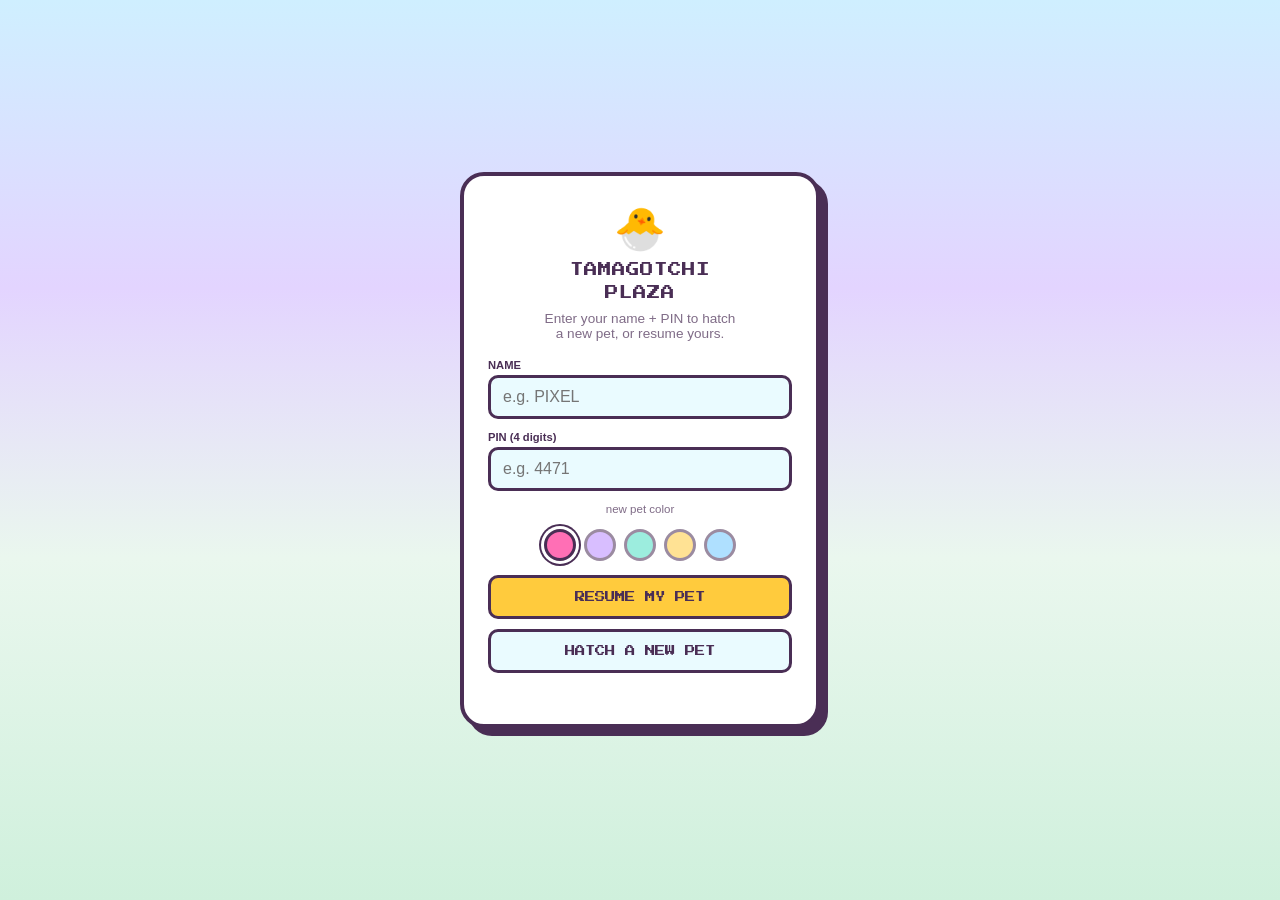
<file: index.html>
<!DOCTYPE html>
<html lang="en">
<head>
<meta charset="UTF-8">
<meta name="viewport" content="width=device-width, initial-scale=1.0, maximum-scale=1.0, user-scalable=no">
<title>Tamagotchi Plaza</title>
<link rel="icon" href="data:image/svg+xml,<svg xmlns=%22http://www.w3.org/2000/svg%22 viewBox=%220 0 100 100%22><text y=%22.9em%22 font-size=%2290%22>🎮</text></svg>">
<link rel="stylesheet" href="css/pet-tokens.css">
<style>
  *,*::before,*::after{box-sizing:border-box}
  html,body{margin:0;padding:0;min-height:100%;overflow-x:hidden}
  body{
    font-family:var(--font-shell);color:var(--ink);
    background:linear-gradient(180deg,var(--shell-blue) 0%,var(--shell-lavender) 32%,#EAF7EE 62%,#CFF0DC 100%);
    min-height:100vh;display:flex;flex-direction:column;align-items:center;
  }

  /* ---------- HUD ---------- */
  .hud{
    width:100%;box-sizing:border-box;
    background:var(--cream);border-bottom:4px solid var(--ink);
    display:flex;align-items:center;justify-content:space-between;
    padding:10px 20px;gap:12px;position:sticky;top:0;z-index:20;
  }
  .hud-pet{display:flex;align-items:center;gap:10px}
  .hud-avatar{width:44px;height:44px;border-radius:12px;background:var(--px-mint);border:3px solid var(--ink);display:flex;align-items:center;justify-content:center;overflow:hidden}
  .hud-avatar canvas{width:100%;height:100%}
  .hud-name{font-family:var(--font-screen);font-size:.6rem;line-height:1.4}
  .hud-stage{font-size:.75rem;opacity:.7}
  .hud-points{font-family:var(--font-screen);font-size:.6rem;background:var(--gold);border:3px solid var(--ink);border-radius:20px;padding:8px 14px;white-space:nowrap}

  /* ---------- identify screen ---------- */
  .identify-wrap{
    flex:1;width:100%;display:flex;align-items:center;justify-content:center;padding:24px 16px;
  }
  .identify-card{
    background:white;border:4px solid var(--ink);border-radius:24px;
    box-shadow:8px 8px 0 var(--ink);padding:28px 24px;max-width:360px;width:100%;
    text-align:center;
  }
  .identify-emoji{font-size:2.6rem;display:block;margin-bottom:6px;animation:hubFloat 3s ease-in-out infinite}
  @keyframes hubFloat{0%,100%{transform:translateY(0)}50%{transform:translateY(-8px)}}
  .identify-title{font-family:var(--font-screen);font-size:.85rem;margin:0 0 6px;line-height:1.7}
  .identify-sub{font-size:.85rem;opacity:.7;margin:0 0 18px}
  .identify-field{text-align:left;margin-bottom:12px}
  .identify-field label{display:block;font-size:.7rem;font-weight:700;margin-bottom:4px}
  .identify-field input{
    width:100%;font-family:var(--font-shell);font-size:1rem;padding:10px 12px;
    border:3px solid var(--ink);border-radius:10px;background:var(--screen-bg);
  }
  .swatch-row{display:flex;gap:8px;justify-content:center;margin:14px 0}
  .swatch{
    width:32px;height:32px;border-radius:50%;border:3px solid var(--ink);
    padding:0;cursor:pointer;opacity:.55;
  }
  .swatch.selected{opacity:1;box-shadow:0 0 0 3px #fff,0 0 0 5px var(--ink)}
  .identify-actions{display:flex;flex-direction:column;gap:10px;margin-top:8px}
  .px-btn{
    font-family:var(--font-screen);font-size:.65rem;padding:14px 16px;
    border-radius:10px;border:3px solid var(--ink);background:var(--px-gold);
    color:var(--ink);cursor:pointer;touch-action:manipulation;
  }
  .px-btn:active{transform:translateY(2px)}
  .px-btn-ghost{background:var(--screen-bg)}
  .identify-error{font-size:.75rem;color:#C0335B;min-height:1.2em;margin:8px 0 0}

  /* ---------- plaza screen ---------- */
  .plaza-wrap{display:none;flex:1;width:100%;flex-direction:column;align-items:center;padding:20px 16px 30px}
  .plaza-wrap.active{display:flex}
  .identify-screen{display:flex}
  .identify-screen.hidden{display:none}

  .plaza-3d-wrap{position:relative;width:min(94vw,760px);margin-bottom:20px}
  #plaza-3d-canvas{
    width:100%;aspect-ratio:4/3;display:block;
    border:4px solid var(--ink);border-radius:20px;
    touch-action:none;cursor:pointer;background:var(--shell-blue);
  }
  .plaza-loading{
    position:absolute;inset:0;display:flex;align-items:center;justify-content:center;
    font-family:var(--font-screen);font-size:.6rem;color:var(--ink);
    background:var(--shell-blue);border:4px solid var(--ink);border-radius:20px;
  }
  .plaza-loading.hidden{display:none}

  .plaza-title{font-family:var(--font-screen);font-size:clamp(.7rem,3vw,1rem);text-align:center;margin:0 0 18px}

  .game-grid{
    display:grid;grid-template-columns:repeat(auto-fit,minmax(190px,1fr));
    gap:18px;width:100%;max-width:760px;
  }
  .game-card{
    position:relative;background:white;border-radius:20px;border:4px solid var(--ink);
    box-shadow:6px 6px 0 var(--ink);padding:26px 14px 16px;text-align:center;
    display:flex;flex-direction:column;align-items:center;gap:8px;
    transition:transform .1s,box-shadow .1s;cursor:pointer;touch-action:manipulation;
    font:inherit;color:var(--ink);
  }
  .game-card:hover{transform:translate(-2px,-2px);box-shadow:8px 8px 0 var(--ink)}
  .game-card:active{transform:translate(4px,4px);box-shadow:2px 2px 0 var(--ink)}
  .game-card:focus-visible{outline:3px solid var(--px-purple);outline-offset:3px}
  .card-roof{position:absolute;top:-4px;left:-4px;right:-4px;height:14px;border-radius:20px 20px 0 0;background:var(--card-roof,var(--accent))}
  .card-emoji{font-size:clamp(2.2rem,7vw,2.8rem);line-height:1}
  .card-title{font-family:var(--font-screen);font-size:clamp(.48rem,2.3vw,.62rem);line-height:1.6;margin:0}
  .card-desc{font-size:clamp(.72rem,2.3vw,.85rem);opacity:.7;margin:0;line-height:1.4}
  .card-tag{font-family:var(--font-screen);font-size:.4rem;padding:4px 9px;border-radius:20px;border:2px solid var(--ink);margin-top:2px}
  .tag-solo{background:var(--px-mint)}
  .tag-multi{background:var(--px-gold)}

  .plaza-footer{margin-top:24px;font-family:var(--font-screen);font-size:.36rem;opacity:.55;text-align:center;line-height:2}

  .toast{
    position:fixed;left:50%;bottom:26px;transform:translateX(-50%) translateY(20px);
    font-family:var(--font-screen);font-size:.6rem;background:var(--ink);color:#fff;
    padding:12px 18px;border-radius:12px;opacity:0;pointer-events:none;
    transition:opacity .25s,transform .25s;z-index:50;text-align:center;max-width:80vw;
  }
  .toast.show{opacity:1;transform:translateX(-50%) translateY(0)}
</style>
</head>
<body>

<div class="hud" id="hud" style="display:none;">
  <div class="hud-pet">
    <div class="hud-avatar"><canvas id="hud-avatar-canvas" width="44" height="44"></canvas></div>
    <div>
      <div class="hud-name" id="hud-name">PET</div>
      <div class="hud-stage" id="hud-stage">Baby</div>
    </div>
  </div>
  <div class="hud-points" id="hud-points">0 PTS</div>
</div>

<div class="identify-wrap identify-screen" id="screen-identify">
  <div class="identify-card">
    <span class="identify-emoji">🐣</span>
    <p class="identify-title">TAMAGOTCHI<br>PLAZA</p>
    <p class="identify-sub">Enter your name + PIN to hatch<br>a new pet, or resume yours.</p>

    <div class="identify-field">
      <label for="name-input">NAME</label>
      <input type="text" id="name-input" maxlength="12" placeholder="e.g. PIXEL" autocomplete="off">
    </div>
    <div class="identify-field">
      <label for="pin-input">PIN (4 digits)</label>
      <input type="text" id="pin-input" maxlength="6" placeholder="e.g. 4471" autocomplete="off" inputmode="numeric">
    </div>

    <p class="identify-sub" style="margin:0 0 6px;font-size:.72rem;">new pet color</p>
    <div class="swatch-row" id="swatch-row"></div>

    <div class="identify-actions">
      <button class="px-btn" id="resume-btn">RESUME MY PET</button>
      <button class="px-btn px-btn-ghost" id="hatch-btn">HATCH A NEW PET</button>
    </div>
    <p class="identify-error" id="identify-error"></p>
  </div>
</div>

<div class="plaza-wrap" id="screen-plaza">
  <div class="plaza-3d-wrap" id="plaza-3d-wrap">
    <canvas id="plaza-3d-canvas"></canvas>
    <div class="plaza-loading" id="plaza-loading">loading plaza...</div>
  </div>

  <p class="plaza-title">🏙️ CHOOSE A LOCATION</p>

  <div class="game-grid" id="game-grid" style="display:none;">

    <button class="game-card" data-location="home" style="--card-roof:var(--accent);">
      <span class="card-roof"></span>
      <span class="card-emoji">🏠</span>
      <p class="card-title">HOME</p>
      <p class="card-desc">Feed, clean &amp; tuck<br>your pet in</p>
      <span class="card-tag tag-solo">1 PLAYER</span>
    </button>

    <button class="game-card" data-location="sky" style="--card-roof:#4DE0C4;">
      <span class="card-roof"></span>
      <span class="card-emoji">🐦</span>
      <p class="card-title">FLAPPY SKY</p>
      <p class="card-desc">Flap through<br>the pipes</p>
      <span class="card-tag tag-solo">1 PLAYER</span>
    </button>

    <button class="game-card" data-location="racetrack" style="--card-roof:#FF7A5C;">
      <span class="card-roof"></span>
      <span class="card-emoji">🏁</span>
      <p class="card-title">RACETRACK</p>
      <p class="card-desc">Mash for<br>TURBO boost</p>
      <span class="card-tag tag-multi">1-2 PLAYERS</span>
    </button>

    <button class="game-card" data-location="clubhouse" style="--card-roof:#FF6FB5;">
      <span class="card-roof"></span>
      <span class="card-emoji">😂</span>
      <p class="card-title">CLUBHOUSE</p>
      <p class="card-desc">First to laugh<br>loses!</p>
      <span class="card-tag tag-multi">1-2 PLAYERS</span>
    </button>

    <button class="game-card" data-location="shop" style="--card-roof:#FFCB3D;">
      <span class="card-roof"></span>
      <span class="card-emoji">🎀</span>
      <p class="card-title">SHOP</p>
      <p class="card-desc">Spend your<br>points</p>
      <span class="card-tag tag-solo">COSMETICS</span>
    </button>

    <button class="game-card" data-location="restaurant" style="--card-roof:#B98AFF;">
      <span class="card-roof"></span>
      <span class="card-emoji">🍕</span>
      <p class="card-title">RESTAURANT</p>
      <p class="card-desc">Cook to the<br>clock</p>
      <span class="card-tag tag-solo">1 PLAYER</span>
    </button>

  </div>

  <p class="plaza-footer">tap a building to visit &nbsp;·&nbsp; open day 2026</p>
</div>

<div class="toast" id="toast"></div>

<script src="js/pet-save.js"></script>
<script src="js/pet-render.js"></script>
<script src="js/vendor/three.min.js"></script>
<script src="js/pet-render-3d.js"></script>
<script>
(function () {
  "use strict";

  var COLOR_SWATCHES = ["#FF6FB5", "#B98AFF", "#4DE0C4", "#FFCB3D", "#6FC8FF"];
  var LOCATION_LABELS = {
    sky: "Flappy Sky", racetrack: "Racetrack", clubhouse: "Clubhouse",
    shop: "Shop", restaurant: "Restaurant",
  };
  var STAGE_LABELS = { baby: "Baby", child: "Child", form: null };
  var FORM_LABELS = { glimmerling: "Glimmerling", wobblet: "Wobblet", grumplet: "Grumplet" };

  var screenIdentify = document.getElementById("screen-identify");
  var screenPlaza = document.getElementById("screen-plaza");
  var hud = document.getElementById("hud");
  var nameInput = document.getElementById("name-input");
  var pinInput = document.getElementById("pin-input");
  var swatchRow = document.getElementById("swatch-row");
  var identifyError = document.getElementById("identify-error");
  var resumeBtn = document.getElementById("resume-btn");
  var hatchBtn = document.getElementById("hatch-btn");
  var toastEl = document.getElementById("toast");
  var hudAvatarCanvas = document.getElementById("hud-avatar-canvas");
  var hudName = document.getElementById("hud-name");
  var hudStage = document.getElementById("hud-stage");
  var hudPoints = document.getElementById("hud-points");

  var chosenColor = COLOR_SWATCHES[0];
  swatchRow.innerHTML = "";
  COLOR_SWATCHES.forEach(function (hex) {
    var btn = document.createElement("button");
    btn.type = "button";
    btn.className = "swatch" + (hex === chosenColor ? " selected" : "");
    btn.style.background = hex;
    btn.setAttribute("aria-label", "Pick color " + hex);
    btn.addEventListener("click", function () {
      chosenColor = hex;
      swatchRow.querySelectorAll(".swatch").forEach(function (s) { s.classList.remove("selected"); });
      btn.classList.add("selected");
    });
    swatchRow.appendChild(btn);
  });

  var toastTimer = null;
  function showToast(text) {
    toastEl.textContent = text;
    toastEl.classList.add("show");
    if (toastTimer) clearTimeout(toastTimer);
    toastTimer = setTimeout(function () { toastEl.classList.remove("show"); }, 2600);
  }

  function showError(text) { identifyError.textContent = text; }

  function stageLabelFor(record) {
    if (record.appearance.growthStage === "form" && record.appearance.form) {
      return FORM_LABELS[record.appearance.form] || "Grown";
    }
    return STAGE_LABELS[record.appearance.growthStage] || "Baby";
  }

  function enterPlaza(record) {
    hudName.textContent = record.identity.name || "PET";
    hudStage.textContent = stageLabelFor(record);
    hudPoints.textContent = record.points.balance + " PTS";
    PetRender.renderPet(hudAvatarCanvas, {
      stage: record.appearance.growthStage,
      form: record.appearance.form,
      baseColor: record.appearance.petColor,
      cosmetics: Object.values(record.appearance.cosmetics.equipped).filter(Boolean),
    });
    hud.style.display = "flex";
    screenIdentify.classList.add("hidden");
    screenPlaza.classList.add("active");
    initPlazaWorld(record);
  }

  // ============================================================
  // 3D PLAZA — Three.js scene; falls back to the plain button grid
  // (already fully wired below) if WebGL isn't available on this device.
  // ============================================================

  var plazaInitialized = false;
  var gameGrid = document.getElementById("game-grid");
  var plaza3dWrap = document.getElementById("plaza-3d-wrap");
  var plazaLoading = document.getElementById("plaza-loading");
  var plazaCanvas = document.getElementById("plaza-3d-canvas");

  function showFallbackGrid() {
    plaza3dWrap.style.display = "none";
    gameGrid.style.display = "";
  }

  var LOCATIONS_3D = [
    { id: "home", color: 0xFF5FA2, roof: 0xE0407F, x: 0, z: 4.6, scale: 1.3 },
    { id: "racetrack", color: 0xFF7A5C, roof: 0xE0563A, x: 0, z: -4.6, scale: 0.9 },
    { id: "sky", color: 0x4DE0C4, roof: 0x35B89E, x: -4.3, z: 2.3, scale: 1.0 },
    { id: "shop", color: 0xFFCB3D, roof: 0xE0A82A, x: 4.3, z: 2.3, scale: 1.0 },
    { id: "clubhouse", color: 0xFF6FB5, roof: 0xE0559A, x: -4.3, z: -2.3, scale: 1.0 },
    { id: "restaurant", color: 0xB98AFF, roof: 0x9A6DE0, x: 4.3, z: -2.3, scale: 1.0 },
  ];

  function buildCheckerTexture() {
    var c = document.createElement("canvas");
    c.width = 64; c.height = 64;
    var ctx = c.getContext("2d");
    ctx.fillStyle = "#F3E9D8";
    ctx.fillRect(0, 0, 64, 64);
    ctx.fillStyle = "#E7D6B8";
    ctx.fillRect(0, 0, 32, 32);
    ctx.fillRect(32, 32, 32, 32);
    var tex = new THREE.CanvasTexture(c);
    tex.wrapS = tex.wrapT = THREE.RepeatWrapping;
    tex.repeat.set(6, 6);
    tex.magFilter = THREE.NearestFilter;
    return tex;
  }

  function buildBuilding(loc) {
    var group = new THREE.Group();
    var s = loc.scale;
    var box = new THREE.Mesh(
      new THREE.BoxGeometry(2 * s, 1.6 * s, 2 * s),
      new THREE.MeshLambertMaterial({ color: loc.color })
    );
    box.position.y = 0.8 * s;
    group.add(box);
    var roof = new THREE.Mesh(
      new THREE.ConeGeometry(1.65 * s, 1.6 * s, 4),
      new THREE.MeshLambertMaterial({ color: loc.roof })
    );
    roof.rotation.y = Math.PI / 4;
    roof.position.y = 1.6 * s + 0.8 * s;
    group.add(roof);
    group.position.set(loc.x, 0, loc.z);
    group.userData.location = loc.id;
    group.traverse(function (n) { n.userData.location = loc.id; });
    return group;
  }

  function buildFountain() {
    var group = new THREE.Group();
    var tiers = [
      { r: 1.1, h: 0.35, y: 0.18, color: 0xF3E9D8 },
      { r: 0.75, h: 0.3, y: 0.5, color: 0xFBF3E4 },
      { r: 0.5, h: 0.22, y: 0.75, color: 0xCFEFFF },
    ];
    tiers.forEach(function (t) {
      var m = new THREE.Mesh(new THREE.CylinderGeometry(t.r, t.r, t.h, 16), new THREE.MeshLambertMaterial({ color: t.color }));
      m.position.y = t.y;
      group.add(m);
    });
    var topper = new THREE.Mesh(new THREE.OctahedronGeometry(0.22, 0), new THREE.MeshLambertMaterial({ color: 0xFF6FB5 }));
    topper.position.y = 1.05;
    group.add(topper);
    group.userData.topper = topper;
    return group;
  }

  function initPlazaWorld(record) {
    if (plazaInitialized) return;
    plazaInitialized = true;

    if (!window.THREE || !PetRender3D.isAvailable()) {
      showFallbackGrid();
      return;
    }

    var renderer;
    try {
      renderer = new THREE.WebGLRenderer({ canvas: plazaCanvas, antialias: true, alpha: true });
    } catch (e) {
      console.warn("Plaza 3D unavailable, using fallback location list:", e);
      showFallbackGrid();
      return;
    }
    renderer.setClearColor(0x000000, 0);

    var scene = new THREE.Scene();
    var rect = plazaCanvas.getBoundingClientRect();
    var w = Math.max(1, rect.width), h = Math.max(1, rect.height);
    plazaCanvas.width = w; plazaCanvas.height = h;
    renderer.setSize(w, h, false);

    var viewSize = 13;
    var aspect = w / h;
    var camera = new THREE.OrthographicCamera(
      -viewSize * aspect / 2, viewSize * aspect / 2, viewSize / 2, -viewSize / 2, 0.1, 100
    );
    camera.position.set(10, 10, 10);
    camera.lookAt(0, 0, 0);

    scene.add(new THREE.AmbientLight(0xffffff, 0.8));
    var sun = new THREE.DirectionalLight(0xffffff, 0.6);
    sun.position.set(6, 10, 4);
    scene.add(sun);

    var ground = new THREE.Mesh(new THREE.CircleGeometry(9, 48), new THREE.MeshLambertMaterial({ map: buildCheckerTexture() }));
    ground.rotation.x = -Math.PI / 2;
    scene.add(ground);

    var buildingGroup = new THREE.Group();
    LOCATIONS_3D.forEach(function (loc) { buildingGroup.add(buildBuilding(loc)); });
    scene.add(buildingGroup);

    var fountain = buildFountain();
    scene.add(fountain);

    var petGroup = PetRender3D.buildPetObject({
      stage: record.appearance.growthStage,
      form: record.appearance.form,
      baseColor: record.appearance.petColor,
      cosmetics: Object.values(record.appearance.cosmetics.equipped).filter(Boolean),
    });
    petGroup.scale.multiplyScalar(0.4);
    petGroup.position.set(0.8, 0.55, 3.2);
    scene.add(petGroup);

    var ambientPets = [];
    [{ color: "#4DE0C4", x: -1.8, z: 1.5 }, { color: "#FFCB3D", x: 1.6, z: -1.3 }].forEach(function (p) {
      var g = PetRender3D.buildPetObject({ stage: "baby", form: null, baseColor: p.color });
      g.scale.multiplyScalar(0.3);
      g.position.set(p.x, 0.4, p.z);
      scene.add(g);
      ambientPets.push({ group: g, baseX: p.x, baseZ: p.z, phase: Math.random() * Math.PI * 2 });
    });

    var raycaster = new THREE.Raycaster();
    var pointer = new THREE.Vector2();
    plazaCanvas.addEventListener("pointerdown", function (e) {
      var r = plazaCanvas.getBoundingClientRect();
      pointer.x = ((e.clientX - r.left) / r.width) * 2 - 1;
      pointer.y = -((e.clientY - r.top) / r.height) * 2 + 1;
      raycaster.setFromCamera(pointer, camera);
      // only the buildings are hit-tested (not ground/fountain/pets), so
      // every hit here is guaranteed to carry a location tag
      var hits = raycaster.intersectObjects(buildingGroup.children, true);
      if (hits.length) {
        var loc = hits[0].object.userData.location;
        if (LOCATION_URLS[loc]) { location.href = LOCATION_URLS[loc]; return; }
        showToast((LOCATION_LABELS[loc] || loc) + " is coming soon!");
      }
    });

    function onResize() {
      var r = plazaCanvas.getBoundingClientRect();
      var nw = Math.max(1, r.width), nh = Math.max(1, r.height);
      plazaCanvas.width = nw; plazaCanvas.height = nh;
      var a = nw / nh;
      camera.left = -viewSize * a / 2; camera.right = viewSize * a / 2;
      camera.top = viewSize / 2; camera.bottom = -viewSize / 2;
      camera.updateProjectionMatrix();
      renderer.setSize(nw, nh, false);
    }
    window.addEventListener("resize", onResize);

    plazaLoading.classList.add("hidden");
    window.__plazaDebug = { camera: camera, locations: LOCATIONS_3D }; // for staff debugging only

    plazaCanvas.addEventListener("webglcontextlost", function () {
      showFallbackGrid();
    });

    function animate(t) {
      if (plaza3dWrap.style.display === "none") return; // stopped: fell back to 2D grid
      var time = t / 1000;
      fountain.userData.topper.position.y = 1.05 + Math.sin(time * 2.4) * 0.06;
      petGroup.rotation.y = Math.sin(time * 0.6) * 0.3;
      petGroup.position.y = 0.55 + Math.sin(time * 1.8) * 0.05;
      ambientPets.forEach(function (p, i) {
        p.group.position.x = p.baseX + Math.sin(time * 0.4 + p.phase) * 0.6;
        p.group.position.z = p.baseZ + Math.cos(time * 0.3 + p.phase) * 0.6;
        p.group.rotation.y = time * 0.5 + p.phase;
      });
      renderer.render(scene, camera);
      requestAnimationFrame(animate);
    }
    requestAnimationFrame(animate);
  }

  resumeBtn.addEventListener("click", function () {
    showError("");
    var key = PetSave.keyFor(nameInput.value, pinInput.value);
    var record = PetSave.load(key);
    if (!record) {
      showError("No pet found for that name + PIN. Check your spelling, or hatch a new one below.");
      return;
    }
    sessionStorage.setItem("active-pet-key", key);
    enterPlaza(record);
  });

  hatchBtn.addEventListener("click", function () {
    showError("");
    if (!nameInput.value.trim() || !pinInput.value.trim()) {
      showError("Enter a name and a PIN first.");
      return;
    }
    var result = PetSave.createPet(nameInput.value, pinInput.value, { petColor: chosenColor });
    if (!result.ok) {
      showError("That name + PIN is already taken. Try RESUME, or pick a different PIN.");
      return;
    }
    sessionStorage.setItem("active-pet-key", PetSave.keyFor(nameInput.value, pinInput.value));
    enterPlaza(result.record);
  });

  var LOCATION_URLS = {
    home: "tamagotchi-speedrun.html",
    sky: "flappy-pet.html",
    racetrack: "pet-race.html",
    clubhouse: "dont-laugh.html",
    shop: "shop.html",
    restaurant: "restaurant.html",
  };

  document.querySelectorAll(".game-card").forEach(function (card) {
    card.addEventListener("click", function () {
      var loc = card.dataset.location;
      if (LOCATION_URLS[loc]) {
        location.href = LOCATION_URLS[loc];
        return;
      }
      showToast((LOCATION_LABELS[loc] || loc) + " is coming soon!");
    });
  });

  // one-shot "you earned points" flash from whichever location the player
  // just came back from — read once and discarded
  var flashRaw = sessionStorage.getItem("pet-plaza-flash");
  if (flashRaw) {
    sessionStorage.removeItem("pet-plaza-flash");
    try {
      var flash = JSON.parse(flashRaw);
      showToast("+" + flash.points + " pts at " + (LOCATION_LABELS[flash.location] || flash.location) + (flash.note ? " — " + flash.note : ""));
    } catch (e) { /* malformed flash, ignore */ }
  }

  // ============================================================
  // INIT — resume the active pet if one's already identified this session
  // ============================================================

  var activeKey = sessionStorage.getItem("active-pet-key");
  var existing = activeKey ? PetSave.load(activeKey) : null;
  if (existing) {
    enterPlaza(existing);
  } else {
    sessionStorage.removeItem("active-pet-key");
  }
})();
</script>
</body>
</html>
</file>
<file: css/pet-tokens.css>
@font-face {
  font-family: "Press Start 2P";
  src: url("../fonts/PressStart2P-Regular.ttf") format("truetype");
  font-display: swap;
}

:root {
  /* shell palette — the plastic toy body, outside the screen */
  --shell-pink: #FFD6E8;
  --shell-lavender: #E3D4FF;
  --shell-blue: #CFEFFF;
  --cream: #FFF8F2;
  --accent: #FF5FA2;
  --gold: #FFD873;
  --ink: #4A2E55;

  /* screen / pixel palette — punchier, matches real color-LCD sprites */
  --screen-bg: #EAFBFF;
  --px-pink: #FF6FB5;
  --px-gold: #FFCB3D;
  --px-purple: #B98AFF;
  --px-mint: #4DE0C4;
  --px-outline: #4A2E55;
  --px-white: #FFFFFF;

  --font-shell: "Baloo 2", "Trebuchet MS", "Comic Sans MS", cursive, sans-serif;
  --font-screen: "Press Start 2P", monospace;
}
</file>
